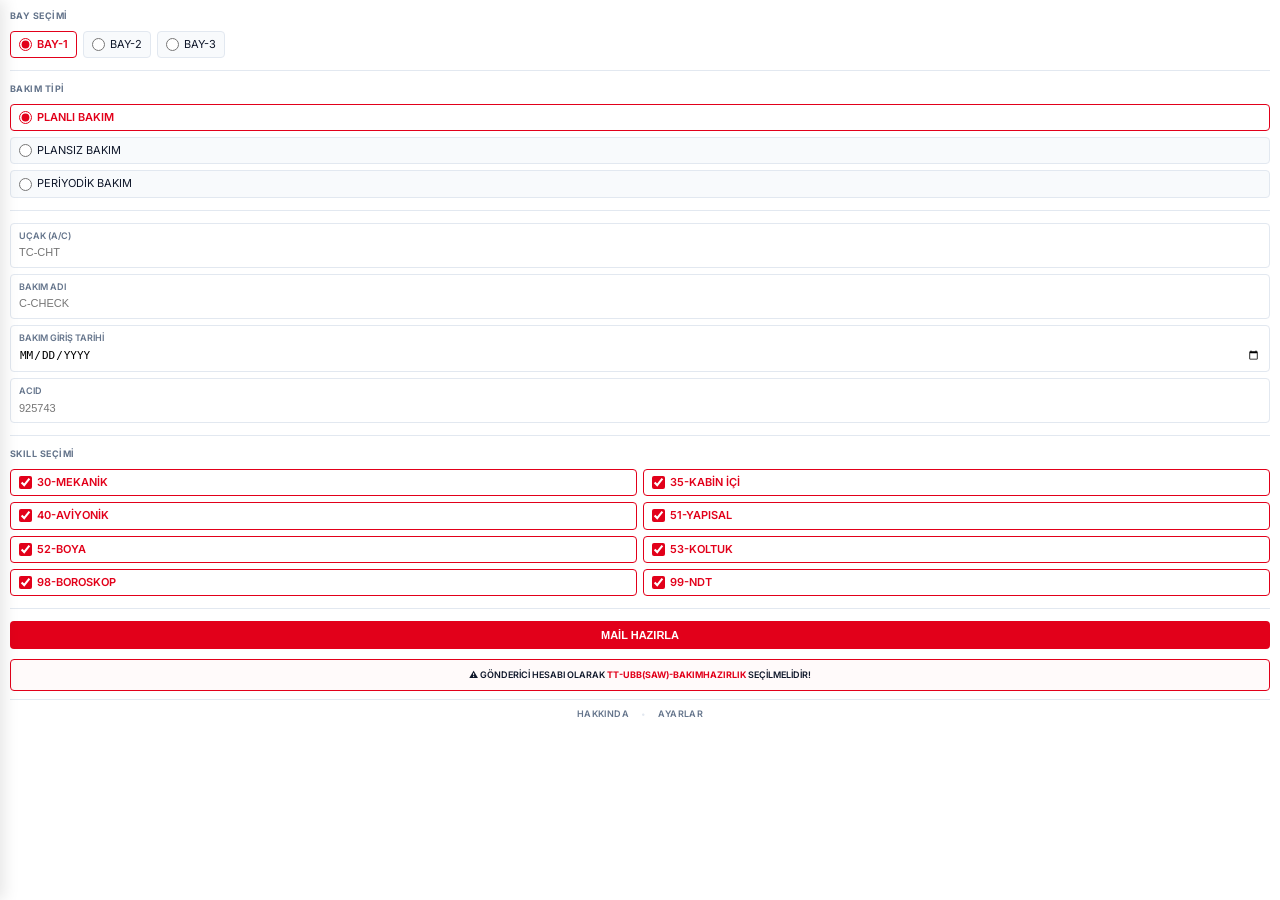
<file: index.html>
<!DOCTYPE html>
<html lang="tr">

<head>
    <meta charset="UTF-8">
    <meta name="viewport" content="width=device-width, initial-scale=1.0">
    <title>PackNotice</title>
    <link href="https://fonts.googleapis.com/css2?family=Inter:wght@400;600;700&display=swap" rel="stylesheet">
    <link rel="stylesheet" href="style.css">
    <script src="https://appsforoffice.microsoft.com/lib/1/hosted/office.js"></script>
</head>

<body>
    <div id="container" class="container">

        <main>
            <section class="section">
                <label class="section-title">BAY SEÇİMİ</label>
                <div class="radio-group">
                    <label class="radio-container"><input type="radio" name="bay" value="BAY-1"
                            checked><span>BAY-1</span></label>
                    <label class="radio-container"><input type="radio" name="bay"
                            value="BAY-2"><span>BAY-2</span></label>
                    <label class="radio-container"><input type="radio" name="bay"
                            value="BAY-3"><span>BAY-3</span></label>
                </div>
            </section>

            <section class="section">
                <label class="section-title">BAKIM TİPİ</label>
                <div class="radio-stack">
                    <label class="radio-container"><input type="radio" name="type" value="planned" checked><span>PLANLI
                            BAKIM</span></label>
                    <label class="radio-container"><input type="radio" name="type" value="unplanned"><span>PLANSIZ
                            BAKIM</span></label>
                    <label class="radio-container"><input type="radio" name="type" value="periodic"><span>PERİYODİK
                            BAKIM</span></label>
                </div>
            </section>

            <section class="section">
                <div class="input-field"><label>UÇAK (A/C)</label><input type="text" id="txtAc" placeholder="TC-CHT">
                </div>
                <div class="input-field"><label>BAKIM ADI</label><input type="text" id="txtBakim" placeholder="C-CHECK">
                </div>
                <div class="input-field"><label>BAKIM GİRİŞ TARİHİ</label><input type="date" id="dateInput" lang="tr"
                        placeholder="GG.AA.YYYY">
                </div>
                <div class="input-field" id="acidContainer">
                    <label>ACID</label><input type="text" id="txtAcid" placeholder="925743">
                </div>
            </section>

            <section id="skillSection" class="section">
                <label class="section-title">SKILL SEÇİMİ</label>
                <div id="skillGrid" class="checkbox-grid">
                    <label class="check-container"><input type="checkbox" id="chk30"
                            checked><span>30-MEKANİK</span></label>
                    <label class="check-container"><input type="checkbox" id="chk35" checked><span>35-KABİN
                            İÇİ</span></label>
                    <label class="check-container"><input type="checkbox" id="chk40"
                            checked><span>40-AVİYONİK</span></label>
                    <label class="check-container"><input type="checkbox" id="chk51"
                            checked><span>51-YAPISAL</span></label>
                    <label class="check-container"><input type="checkbox" id="chk52"
                            checked><span>52-BOYA</span></label>
                    <label class="check-container"><input type="checkbox" id="chk53"
                            checked><span>53-KOLTUK</span></label>
                    <label class="check-container"><input type="checkbox" id="chk98"
                            checked><span>98-BOROSKOP</span></label>
                    <label class="check-container"><input type="checkbox" id="chk99" checked><span>99-NDT</span></label>
                </div>
                <div id="plannerNote" class="info-note hidden"><strong>PLANNER</strong> MODU AKTİF.</div>
            </section>

            <div style="margin-top: 10px;">
                <button id="btnPrepare" class="primary-button">MAİL HAZIRLA</button>
            </div>

            <div id="senderNote" class="sender-note">
                ⚠️ GÖNDERİCİ HESABI OLARAK <b style="color: var(--accent);">TT-UBB(SAW)-BAKIMHAZIRLIK</b> SEÇİLMELİDİR!
            </div>

            <div class="footer-links">
                <a href="#" id="linkAbout">HAKKINDA</a>
                <span>•</span>
                <a href="#" id="linkSettings">AYARLAR</a>
            </div>
        </main>

        <div id="alertOverlay" class="overlay hidden" style="z-index: 9999 !important;">
            <div class="modal" style="text-align: center;">
                <header class="modal-header" style="background: var(--accent);">
                    <h2 id="alertTitle" style="font-size: 11px; margin: 0; width: 100%;">⚠️ GÖNDEREN HESAP SEÇİMİ
                        UYARISI</h2>
                </header>
                <div class="modal-body" style="padding: 16px;">
                    <p id="alertMessage" style="font-size: 11px; line-height: 1.6; margin: 0;"></p>
                    <button id="btnAlertOk" class="primary-button"
                        style="margin-top: 10px; background: var(--accent);">TAMAM</button>
                </div>
            </div>
        </div>

        <div id="confirmOverlay" class="overlay hidden" style="z-index: 9999 !important;">
            <div class="modal" style="text-align: center;">
                <header class="modal-header" style="background: #6c757d;">
                    <h2 style="font-size: 11px; margin: 0; width: 100%;">❓ ONAY</h2>
                </header>
                <div class="modal-body" style="padding: 16px;">
                    <p id="confirmMessage" style="font-size: 11px; line-height: 1.6; margin: 0;"></p>
                    <div style="display: flex; gap: 8px; margin-top: 15px;">
                        <button id="btnConfirmYes" class="primary-button"
                            style="background: var(--accent); flex: 1;">EVET</button>
                        <button id="btnConfirmNo" class="primary-button"
                            style="background: #6c757d; flex: 1;">HAYIR</button>
                    </div>
                </div>
            </div>
        </div>

        <!-- Sol taraftan kayan yan panel -->
        <div id="sidePanelBackdrop" class="side-backdrop hidden"></div>
        <div id="sidePanel" class="side-panel">
            <header class="side-panel-header">
                <h2 id="sidePanelTitle" style="font-size: 11px; margin: 0;">⚙️ AYARLAR</h2>
                <button id="btnClosePanel" class="icon-button" style="color: white;">✕</button>
            </header>

            <!-- AYARLAR İçeriği -->
            <div id="panelSettings" class="side-panel-body">
                <div class="setting-item">
                    <label>ZİMMET MODU</label>
                    <select id="selZimmetMode">
                        <option value="BIRIM">BİRİM</option>
                        <option value="PLANNER">PLANNER</option>
                    </select>
                </div>
                <div class="setting-item">
                    <label>BAY-1 (TO)</label>
                    <div id="listBay1" class="email-list-container"></div>
                    <div class="email-input-row">
                        <input type="email" id="inBay1" placeholder="E-POSTA ADRESİ...">
                        <button class="add-btn" onclick="addEmailFromUI('bay1To','inBay1')">+</button>
                    </div>
                </div>
                <div class="setting-item">
                    <label>BAY-2 (TO)</label>
                    <div id="listBay2" class="email-list-container"></div>
                    <div class="email-input-row">
                        <input type="email" id="inBay2" placeholder="E-POSTA ADRESİ...">
                        <button class="add-btn" onclick="addEmailFromUI('bay2To','inBay2')">+</button>
                    </div>
                </div>
                <div class="setting-item">
                    <label>BAY-3 (TO)</label>
                    <div id="listBay3" class="email-list-container"></div>
                    <div class="email-input-row">
                        <input type="email" id="inBay3" placeholder="E-POSTA ADRESİ...">
                        <button class="add-btn" onclick="addEmailFromUI('bay3To','inBay3')">+</button>
                    </div>
                </div>
                <div class="setting-item">
                    <label>CC LİSTESİ</label>
                    <div id="listCc" class="email-list-container"></div>
                    <div class="email-input-row">
                        <input type="email" id="inCc" placeholder="E-POSTA ADRESİ...">
                        <button class="add-btn" onclick="addEmailFromUI('cc','inCc')">+</button>
                    </div>
                </div>
                <button id="btnSaveSettings" class="primary-button" style="background: var(--accent);">GÜNCELLE</button>
                <button id="btnResetSettings" class="primary-button"
                    style="background: #6c757d; margin-top: 8px;">VARSAYILANLARA DÖN</button>
            </div>

            <!-- HAKKINDA İçeriği -->
            <div id="panelAbout" class="side-panel-body hidden">
                <div style="text-align: center; padding: 20px 0;">
                    <img src="assets/PMTHY.png"
                        style="width: 48px; height: 48px; border-radius: 8px; margin-bottom: 8px; box-shadow: 0 4px 12px rgba(0,0,0,0.1);">
                    <br><b style="font-size: 13px;">PackNotice</b><br>
                    <span style="font-size: 9px; color: var(--text-muted);">v1.5</span>
                    <div style="margin-top: 16px; font-size: 10px; line-height: 1.6; color: var(--text-muted);">
                        BASILIP HAZIR EDİLEN BAKIM PAKETLERİ<br>İÇİN MODERN MAİL BİLDİRİM ARACI
                    </div>
                    <div
                        style="margin-top: 20px; padding-top: 12px; border-top: 1px solid var(--border); font-size: 9px; color: var(--text-muted); line-height: 1.5;">
                        BAKIM PLANLAMA ŞEFLİĞİ (SAW)<br>
                        BAKIM HAZIRLIK BİRİMİ TARAFINDAN GELİŞTİRİLMİŞTİR<br><br>
                        DESTEK VE ÖNERİLERİNİZ İÇİN<br>
                        <a href="mailto:TTUBBSAWPAKETHAZIRLIK@THY.COM"
                            style="color: var(--accent); text-decoration: none; font-weight: bold;">BAKIM HAZIRLIK
                            (SAW)</a><br>
                        İLE İLETİŞİME GEÇEBİLİRSİNİZ.
                    </div>
                </div>
            </div>
        </div>
    </div>
    <script src="settings.js"></script>
    <script src="app.js"></script>
</body>

</html>
</file>
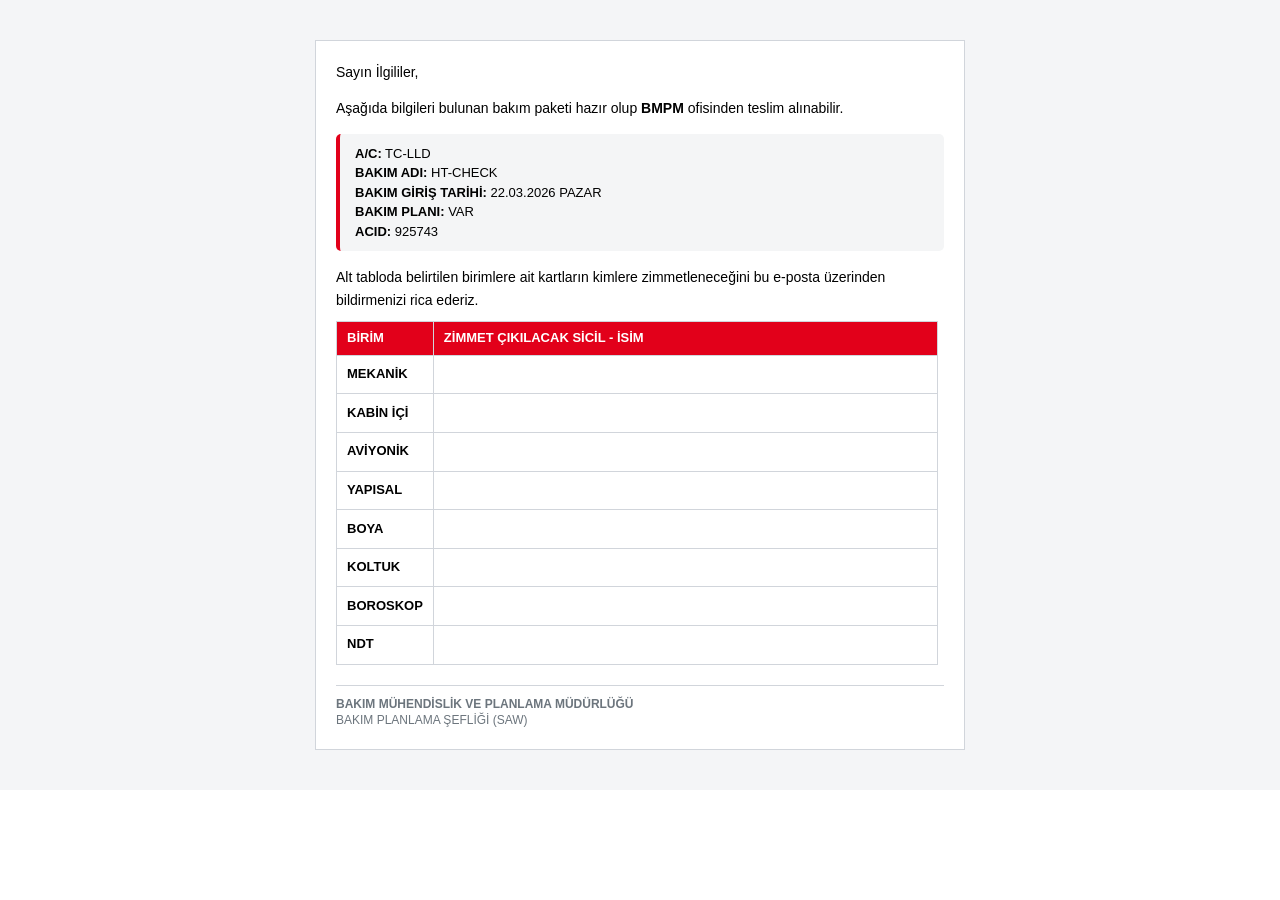
<file: ornek_mail_birim.html>
<!DOCTYPE html>
<html lang="tr">

<head>
    <meta charset="utf-8">
    <style>
        body {
            margin: 0;
            padding: 0;
        }
    </style>
</head>

<body>
    <!-- ZİMMET MODU: BİRİM ÖRNEĞİ (PackNotice OFİS FARKI) -->
    <table width="100%" cellpadding="0" cellspacing="0" border="0" style="background-color: #f4f5f7;">
        <tr>
            <td align="center" style="padding: 40px 15px;">
                <!--[if mso]>
                <table align="center" border="0" cellspacing="0" cellpadding="0" width="650">
                <tr>
                <td align="center" valign="top" width="650">
                <![endif]-->
                <table width="100%" cellpadding="0" cellspacing="0" border="0"
                    style="max-width: 650px; border: 1px solid #d1d5db; font-family: 'Segoe UI', Tahoma, sans-serif; color: #000000; line-height: 1.6; text-align: left; background-color: #ffffff; margin: 0 auto; border-collapse: collapse;">
                    <tr>
                        <td style="padding: 20px;">
                            <p style="margin-top: 0; font-size: 14px;">Sayın İlgililer,</p>
                                <p style="font-size: 14px;">Aşağıda bilgileri bulunan bakım paketi hazır olup
                                    <strong>BMPM</strong> ofisinden teslim alınabilir.</p>

                                <div
                                    style="background-color: #f4f5f6; border-left: 4px solid #E2001A; padding: 10px 15px; border-radius: 5px; margin-bottom: 15px; font-size: 13px; line-height: 1.5;">
                                    <strong>A/C:</strong> TC-LLD<br>
                                    <strong>BAKIM ADI:</strong> HT-CHECK<br>
                                    <strong>BAKIM GİRİŞ TARİHİ:</strong> 22.03.2026 PAZAR<br>
                                    <strong>BAKIM PLANI:</strong> VAR<br>
                                    <strong>ACID:</strong> 925743
                                </div>

                                <p style="font-size: 14px; margin-bottom: 10px;">Alt tabloda belirtilen birimlere ait
                                    kartların kimlere zimmetleneceğini bu e-posta üzerinden bildirmenizi rica ederiz.
                                </p>
                                <table width="99%" style="border-collapse: collapse; margin-top: 5px;">
                                    <thead>
                                        <tr>
                                            <th
                                                style="border: 1px solid #d1d5db; padding: 6px 10px; background-color: #E2001A; color: #ffffff; text-align: left; width: 1%; white-space: nowrap; font-weight: bold; font-size: 13px;">
                                                BİRİM</th>
                                            <th
                                                style="border: 1px solid #d1d5db; padding: 6px 10px; background-color: #E2001A; color: #ffffff; text-align: left; font-weight: bold; font-size: 13px;">
                                                ZİMMET ÇIKILACAK SİCİL - İSİM</th>
                                        </tr>
                                    </thead>
                                    <tbody>
                                        <tr>
                                            <td
                                                style="border: 1px solid #d1d5db; padding: 6px 10px; font-weight: bold; width: 1%; white-space: nowrap; font-size: 13px;">
                                                MEKANİK</td>
                                            <td
                                                style="border: 1px solid #d1d5db; padding: 6px 10px; font-weight: 400 !important; font-style: normal !important; font-family: 'Segoe UI', Tahoma, sans-serif !important;">
                                                &nbsp;</td>
                                        </tr>
                                        <tr>
                                            <td
                                                style="border: 1px solid #d1d5db; padding: 6px 10px; font-weight: bold; width: 1%; white-space: nowrap; font-size: 13px;">
                                                KABİN İÇİ</td>
                                            <td
                                                style="border: 1px solid #d1d5db; padding: 6px 10px; font-weight: 400 !important; font-style: normal !important; font-family: 'Segoe UI', Tahoma, sans-serif !important;">
                                                &nbsp;</td>
                                        </tr>
                                        <tr>
                                            <td
                                                style="border: 1px solid #d1d5db; padding: 6px 10px; font-weight: bold; width: 1%; white-space: nowrap; font-size: 13px;">
                                                AVİYONİK</td>
                                            <td
                                                style="border: 1px solid #d1d5db; padding: 6px 10px; font-weight: 400 !important; font-style: normal !important; font-family: 'Segoe UI', Tahoma, sans-serif !important;">
                                                &nbsp;</td>
                                        </tr>
                                        <tr>
                                            <td
                                                style="border: 1px solid #d1d5db; padding: 6px 10px; font-weight: bold; width: 1%; white-space: nowrap; font-size: 13px;">
                                                YAPISAL</td>
                                            <td
                                                style="border: 1px solid #d1d5db; padding: 6px 10px; font-weight: 400 !important; font-style: normal !important; font-family: 'Segoe UI', Tahoma, sans-serif !important;">
                                                &nbsp;</td>
                                        </tr>
                                        <tr>
                                            <td
                                                style="border: 1px solid #d1d5db; padding: 6px 10px; font-weight: bold; width: 1%; white-space: nowrap; font-size: 13px;">
                                                BOYA</td>
                                            <td
                                                style="border: 1px solid #d1d5db; padding: 6px 10px; font-weight: 400 !important; font-style: normal !important; font-family: 'Segoe UI', Tahoma, sans-serif !important;">
                                                &nbsp;</td>
                                        </tr>
                                        <tr>
                                            <td
                                                style="border: 1px solid #d1d5db; padding: 6px 10px; font-weight: bold; width: 1%; white-space: nowrap; font-size: 13px;">
                                                KOLTUK</td>
                                            <td
                                                style="border: 1px solid #d1d5db; padding: 6px 10px; font-weight: 400 !important; font-style: normal !important; font-family: 'Segoe UI', Tahoma, sans-serif !important;">
                                                &nbsp;</td>
                                        </tr>
                                        <tr>
                                            <td
                                                style="border: 1px solid #d1d5db; padding: 6px 10px; font-weight: bold; width: 1%; white-space: nowrap; font-size: 13px;">
                                                BOROSKOP</td>
                                            <td
                                                style="border: 1px solid #d1d5db; padding: 6px 10px; font-weight: 400 !important; font-style: normal !important; font-family: 'Segoe UI', Tahoma, sans-serif !important;">
                                                &nbsp;</td>
                                        </tr>
                                        <tr>
                                            <td
                                                style="border: 1px solid #d1d5db; padding: 6px 10px; font-weight: bold; width: 1%; white-space: nowrap; font-size: 13px;">
                                                NDT</td>
                                            <td
                                                style="border: 1px solid #d1d5db; padding: 6px 10px; font-weight: 400 !important; font-style: normal !important; font-family: 'Segoe UI', Tahoma, sans-serif !important;">
                                                &nbsp;</td>
                                        </tr>
                                    </tbody>
                                </table>

                                <div
                                    style="margin-top: 20px; padding-top: 10px; border-top: 1px solid #d1d5db; font-size: 12px; color: #6c757d; line-height: 1.4;">
                                    <strong>BAKIM MÜHENDİSLİK VE PLANLAMA MÜDÜRLÜĞÜ</strong><br>
                                    BAKIM PLANLAMA ŞEFLİĞİ (SAW)
                                </div>
                            </td>
                        </tr>
                    </table>
                <!--[if mso]>
                </td>
                </tr>
                </table>
                <![endif]-->
            </td>
        </tr>
    </table>
</body>

</html>
</file>
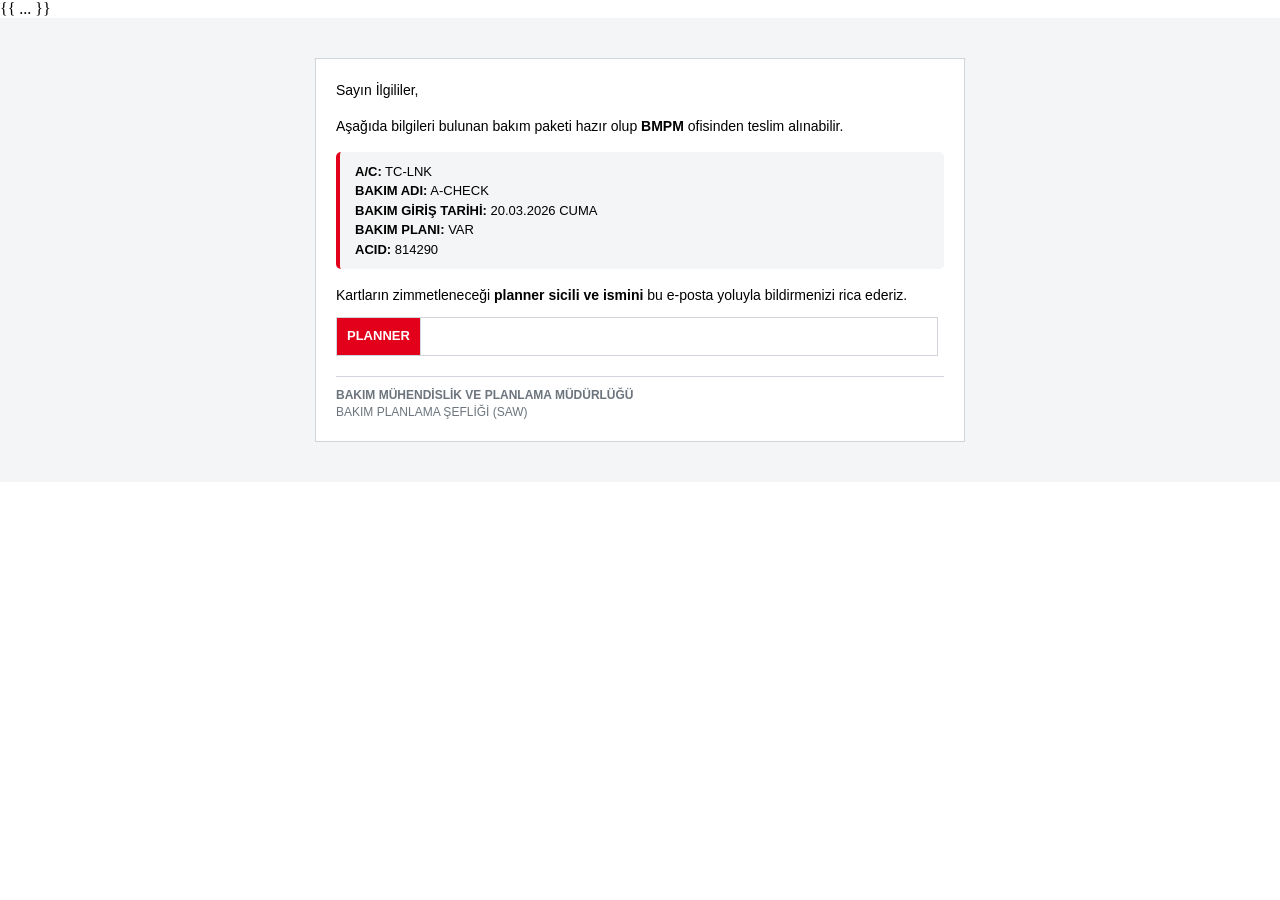
<file: ornek_mail_planner.html>
<!DOCTYPE html>
<html lang="tr">

<head>
    <meta charset="utf-8">
    <style>
        body {
            margin: 0;
            padding: 0;
        }
    </style>
</head>

<body>
    <!-- ZİMMET MODU: PLANNER ÖRNEĞİ (PackNotice OFİS FARKI) -->
    <table width="100%" cellpadding="0" cellspacing="0" border="0" style="background-color: #f4f5f7;">
        <tr>
            <td align="center" style="padding: 40px 15px;">
                <!--[if mso]>
                <table align="center" border="0" cellspacing="0" cellpadding="0" width="650">
                <tr>
                <td align="center" valign="top" width="650">
                <![endif]-->
                <table width="100%" cellpadding="0" cellspacing="0" border="0"
                    style="max-width: 650px; border: 1px solid #d1d5db; font-family: 'Segoe UI', Tahoma, sans-serif; color: #000000; line-height: 1.6; text-align: left; background-color: #ffffff; margin: 0 auto; border-collapse: collapse;">
                    <tr>
                        <td style="padding: 20px;">
                            <p style="margin-top: 0; font-size: 14px;">Sayın İlgililer,</p>
                                <p style="font-size: 14px;">Aşağıda bilgileri bulunan bakım paketi hazır olup
                                    <strong>BMPM</strong> ofisinden teslim alınabilir.</p>

                                <div
                                    style="background-color: #f4f5f6; border-left: 4px solid #E2001A; padding: 10px 15px; border-radius: 5px; margin-bottom: 15px; font-size: 13px; line-height: 1.5;">
                                    <strong>A/C:</strong> TC-LNK<br>
                                    <strong>BAKIM ADI:</strong> A-CHECK<br>
                                    <strong>BAKIM GİRİŞ TARİHİ:</strong> 20.03.2026 CUMA<br>
                                    <strong>BAKIM PLANI:</strong> VAR<br>
                                    <strong>ACID:</strong> 814290
                                </div>

                                <p style="font-size: 14px; margin-bottom: 10px;">Kartların zimmetleneceği
                                    <strong>planner sicili ve ismini</strong> bu e-posta yoluyla bildirmenizi rica
                                    ederiz.</p>
                                <table width="99%" style="border-collapse: collapse; margin-top: 5px;">
                                    <tr>
                                        <th
                                            style="border: 1px solid #d1d5db; padding: 6px 10px; background-color: #E2001A; color: #ffffff; text-align: left; width: 1%; white-space: nowrap; font-weight: bold; font-size: 13px;">
                                            PLANNER</th>
                                        <td
                                            style="border: 1px solid #d1d5db; padding: 6px 10px; font-weight: 400 !important; font-style: normal !important; font-family: 'Segoe UI', Tahoma, sans-serif !important;">
                                            &nbsp;</td>
                                    </tr>
                                </table>

                                <div
                                    style="margin-top: 20px; padding-top: 10px; border-top: 1px solid #d1d5db; font-size: 12px; color: #6c757d; line-height: 1.4;">
                                    <strong>BAKIM MÜHENDİSLİK VE PLANLAMA MÜDÜRLÜĞÜ</strong><br>
                                    BAKIM PLANLAMA ŞEFLİĞİ (SAW)
                                </div>
                            </td>
                        </tr>
                    </table>
                <!--[if mso]>
                </td>
                </tr>
                </table>
                <![endif]-->
            </td>
{{ ... }}
        </tr>
    </table>
</body>

</html>
</file>
<file: style.css>
:root {
    --primary: #002344;
    --accent: #E2001A;
    --bg: #ffffff;
    --surface: #f8fafc;
    --border: #e2e8f0;
    --text: #0f172a;
    --text-muted: #64748b;
}

body {
    font-family: 'Inter', system-ui, sans-serif;
    background-color: var(--bg);
    color: var(--text);
    margin: 0;
    padding: 0;
    font-size: 11px;
    line-height: 1.4;
}

.container {
    padding: 10px;
    display: flex;
    flex-direction: column;
    gap: 12px;
}


.icon-button {
    background: none;
    border: none;
    cursor: pointer;
    padding: 4px;
    font-size: 14px;
}

.sender-note {
    margin-top: 10px;
    padding: 8px 12px;
    background: #fffafa;
    border: 1px solid var(--accent);
    border-radius: 4px;
    color: var(--text);
    font-size: 9px;
    font-weight: 600;
    text-align: center;
    line-height: 1.5;
}

.footer-links {
    display: flex;
    justify-content: center;
    align-items: center;
    gap: 12px;
    margin-top: 8px;
    padding-top: 8px;
    border-top: 1px solid var(--border);
}

.footer-links a {
    font-size: 9px;
    font-weight: 600;
    color: var(--text-muted);
    text-decoration: none;
    letter-spacing: 0.05em;
    cursor: pointer;
    transition: color 0.15s;
}

.footer-links a:hover {
    color: var(--accent);
}

.footer-links span {
    color: var(--border);
    font-size: 8px;
}

.section {
    display: flex;
    flex-direction: column;
    gap: 6px;
    border-bottom: 1px solid var(--border);
    padding-bottom: 12px;
    margin-bottom: 12px;
}

.section-title {
    font-size: 9px;
    font-weight: 700;
    color: var(--text-muted);
    text-transform: uppercase;
    letter-spacing: 0.05em;
    margin-bottom: 2px;
}

.radio-group,
.radio-stack {
    display: flex;
    gap: 6px;
}

.radio-stack {
    flex-direction: column;
}

.radio-container,
.check-container {
    display: flex;
    align-items: center;
    gap: 5px;
    padding: 5px 8px;
    border: 1px solid var(--border);
    border-radius: 4px;
    background: var(--surface);
    cursor: pointer;
    transition: all 0.1s;
}

.radio-container:hover,
.check-container:hover {
    border-color: var(--accent);
}

.radio-container:has(input:checked),
.check-container:has(input:checked) {
    background: #fff;
    border-color: var(--accent);
    color: var(--accent);
    font-weight: 600;
}

input[type="radio"],
input[type="checkbox"] {
    accent-color: var(--accent);
    margin: 0;
}

.input-field {
    position: relative;
    border: 1px solid var(--border);
    border-radius: 4px;
    padding: 6px 8px;
}

.input-field label {
    display: block;
    font-size: 9px;
    font-weight: 600;
    color: var(--text-muted);
    margin-bottom: 2px;
}

.input-field input {
    width: 100%;
    border: none;
    outline: none;
    font-size: 11px;
    padding: 2px 0;
    background: transparent;
    text-transform: uppercase;
}

/* Tarih seçici içindeki küçük harf gg.aa.yyyy metnini büyük harfe çevirir */
input[type="date"]::-webkit-datetime-edit-text,
input[type="date"]::-webkit-datetime-edit-month-field,
input[type="date"]::-webkit-datetime-edit-day-field,
input[type="date"]::-webkit-datetime-edit-year-field {
    text-transform: uppercase;
}

.checkbox-grid {
    display: grid;
    grid-template-columns: 1fr 1fr;
    gap: 6px;
}

.primary-button {
    width: 100%;
    padding: 8px;
    background: var(--accent);
    color: white;
    border: none;
    border-radius: 4px;
    font-size: 11px;
    font-weight: 600;
    cursor: pointer;
    transition: opacity 0.2s;
}

.primary-button:hover {
    opacity: 0.9;
}

/* Yan panel (drawer) */
.side-backdrop {
    position: fixed;
    inset: 0;
    background: rgba(0, 0, 0, 0.25);
    z-index: 190;
    transition: opacity 0.3s ease;
}

.side-panel {
    position: fixed;
    top: 0;
    left: 0;
    width: 85%;
    height: 100%;
    background: #fff;
    z-index: 200;
    transform: translateX(-100%);
    transition: transform 0.3s cubic-bezier(0.16, 1, 0.3, 1);
    display: flex;
    flex-direction: column;
    box-shadow: 4px 0 15px rgba(0, 0, 0, 0.1);
}

.side-panel.open {
    transform: translateX(0);
}

.side-panel-header {
    background: var(--accent);
    color: white;
    padding: 10px;
    display: flex;
    justify-content: space-between;
    align-items: center;
    flex-shrink: 0;
}

.side-panel-body {
    flex: 1;
    overflow-y: auto;
    padding: 12px;
    display: flex;
    flex-direction: column;
    gap: 10px;
}

/* Alert overlay (uyarı modali için) */
.overlay {
    position: fixed;
    inset: 0;
    background: rgba(0, 0, 0, 0.4);
    display: flex;
    align-items: center;
    justify-content: center;
    padding: 10px;
    z-index: 3000;
}

.modal {
    background: #fff;
    width: 100%;
    max-width: 300px;
    border-radius: 8px;
    overflow: hidden;
    box-shadow: 0 10px 25px rgba(0, 0, 0, 0.1);
}

.modal-header {
    background: var(--accent);
    color: white;
    padding: 10px;
    display: flex;
    justify-content: space-between;
    align-items: center;
}

.modal-body {
    padding: 12px;
    display: flex;
    flex-direction: column;
    gap: 10px;
    max-height: 70vh;
    overflow-y: auto;
}

.setting-item label {
    display: block;
    font-size: 10px;
    font-weight: 600;
    margin-bottom: 4px;
}

.setting-item select,
.setting-item input {
    width: 100%;
    padding: 6px;
    border: 1px solid var(--border);
    border-radius: 4px;
    font-size: 11px;
}

.email-list-container {
    display: flex;
    flex-wrap: wrap;
    gap: 4px;
    padding: 6px;
    background: var(--surface);
    border-radius: 4px;
    min-height: 20px;
    margin-bottom: 4px;
}

.email-tag {
    background: var(--accent);
    color: white;
    padding: 2px 6px;
    border-radius: 10px;
    font-size: 9px;
    display: flex;
    align-items: center;
    gap: 4px;
}

.email-tag .remove-tag {
    cursor: pointer;
    opacity: 0.7;
    transition: opacity 0.15s;
}

.email-tag .remove-tag:hover {
    opacity: 1;
}

.email-input-row {
    display: flex;
    gap: 4px;
}

.email-input-row input {
    flex: 1;
}

.add-btn {
    width: 28px;
    height: 28px;
    border: 1px solid var(--accent);
    background: white;
    color: var(--accent);
    border-radius: 4px;
    font-size: 14px;
    font-weight: 700;
    cursor: pointer;
    transition: all 0.15s;
    display: flex;
    align-items: center;
    justify-content: center;
    flex-shrink: 0;
}

.add-btn:hover {
    background: var(--accent);
    color: white;
}

.setting-item select:focus,
.setting-item input:focus {
    outline: none;
    border-color: var(--accent);
}

.hidden {
    display: none !important;
}

.info-note {
    font-size: 10px;
    padding: 8px;
    background: #eef2ff;
    color: #4338ca;
    border-radius: 4px;
}
</file>
